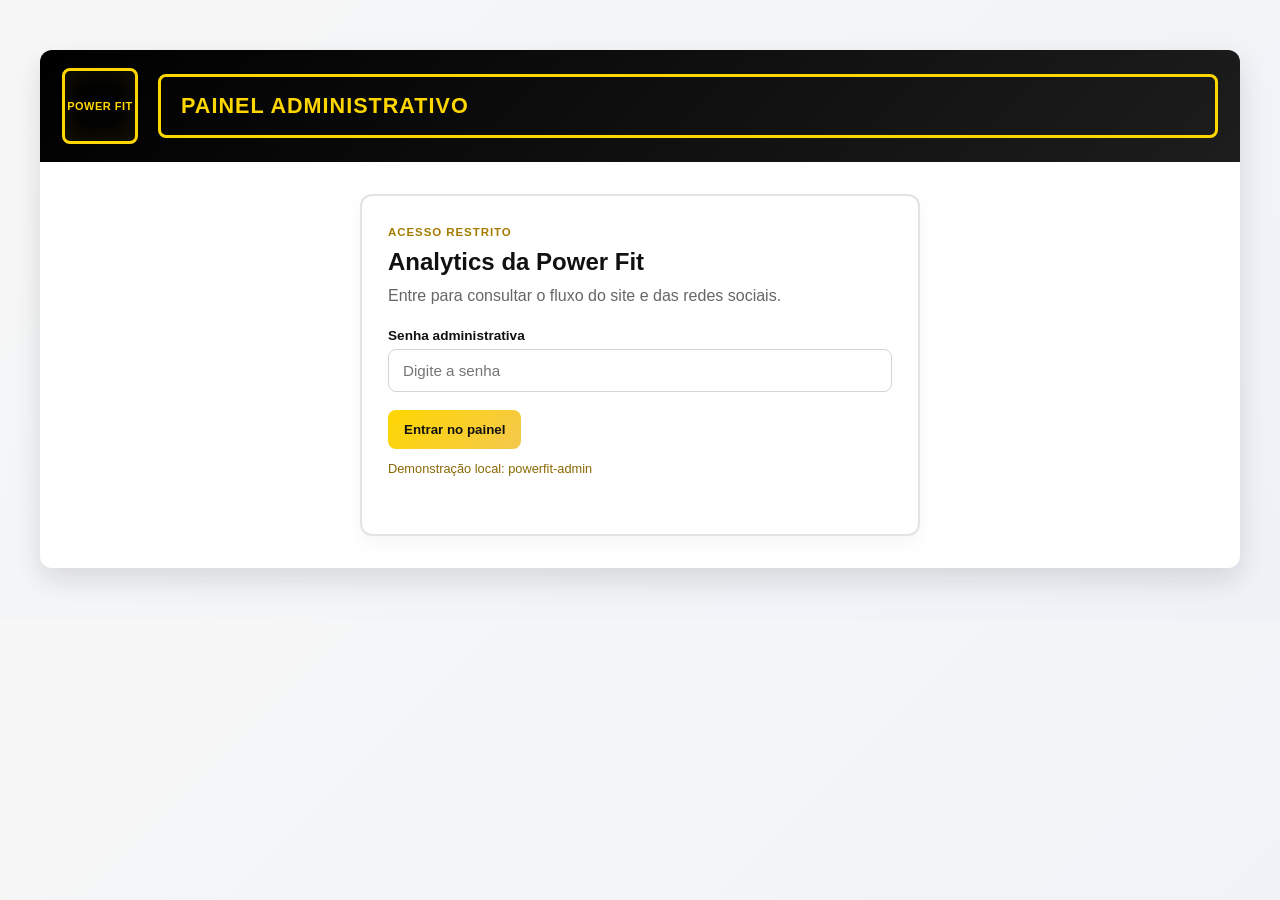
<file: admin.html>
<!DOCTYPE html>
<html lang="pt-BR">

<head>
    <meta charset="UTF-8">
    <meta name="viewport" content="width=device-width, initial-scale=1.0">
    <title>Painel Administrativo | Power Fit</title>
    <link rel="stylesheet" href="styles.css?v=5">
</head>

<body data-page="admin">
    <div class="container">
        <header>
            <div class="logo-box">POWER FIT</div>
            <div class="title-box">PAINEL ADMINISTRATIVO</div>
        </header>

        <main class="admin-area">
            <section class="admin-login" id="admin-login">
                <span class="eyebrow">Acesso restrito</span>
                <h1>Analytics da Power Fit</h1>
                <p class="muted-text">Entre para consultar o fluxo do site e das redes sociais.</p>
                <form id="admin-access-form">
                    <label for="admin-password">Senha administrativa</label>
                    <input id="admin-password" type="password" placeholder="Digite a senha" required>
                    <button class="primary-action" type="submit">Entrar no painel</button>
                    <p class="admin-hint">Demonstração local: powerfit-admin</p>
                    <p class="form-status" id="admin-status" role="status"></p>
                </form>
            </section>

            <section class="admin-dashboard is-hidden" id="admin-dashboard">
                <div class="admin-heading">
                    <div>
                        <span class="eyebrow">Visão geral</span>
                        <h1>Fluxo de acessos</h1>
                    </div>
                    <button class="secondary-action" id="admin-logout" type="button">Sair</button>
                </div>

                <div class="admin-metrics">
                    <article><span>Visitas ao site</span><strong data-admin-total="totalVisits">0</strong></article>
                    <article><span>Instagram</span><strong data-admin-total="instagram">0</strong></article>
                    <article><span>Facebook</span><strong data-admin-total="facebook">0</strong></article>
                    <article><span>YouTube</span><strong data-admin-total="youtube">0</strong></article>
                    <article><span>WhatsApp</span><strong data-admin-total="whatsapp">0</strong></article>
                    <article><span>Assistente IA</span><strong data-admin-total="ai">0</strong></article>
                </div>

                <div class="chart-card">
                    <div class="chart-heading">
                        <div>
                            <h2>Atividade dos últimos 14 dias</h2>
                            <p class="muted-text">Visitas ao site e cliques nos canais de contato.</p>
                        </div>
                        <div class="chart-legend">
                            <span><i class="legend-site"></i>Site</span>
                            <span><i class="legend-instagram"></i>Instagram</span>
                            <span><i class="legend-facebook"></i>Facebook</span>
                            <span><i class="legend-youtube"></i>YouTube</span>
                            <span><i class="legend-whatsapp"></i>WhatsApp</span>
                            <span><i class="legend-ai"></i>IA</span>
                        </div>
                    </div>
                    <canvas id="analytics-chart" aria-label="Gráfico de fluxo de acessos" role="img"></canvas>
                </div>

                <div class="admin-tools-grid">
                    <section class="admin-tool-card">
                        <span class="eyebrow">Conteúdo público</span>
                        <h2>Adicionar resultado</h2>
                        <p class="muted-text">A foto ficará disponível na vitrine do site neste navegador.</p>
                        <form id="photo-upload-form">
                            <label for="photo-file">Foto do resultado</label>
                            <input id="photo-file" type="file" accept="image/*" required>
                            <label for="photo-caption">Legenda</label>
                            <input id="photo-caption" type="text" placeholder="Ex.: Evolução em 6 meses" maxlength="80">
                            <button class="primary-action" type="submit">Publicar foto</button>
                            <p class="form-status" id="photo-upload-status" role="status"></p>
                        </form>
                        <div id="admin-gallery-list" class="admin-gallery-list"></div>
                    </section>

                    <section class="admin-tool-card">
                        <span class="eyebrow">Atendimento</span>
                        <h2>Dúvidas dos clientes</h2>
                        <p class="muted-text">Responda perguntas enviadas pela página de contato.</p>
                        <div id="questions-list" class="questions-list"></div>
                    </section>
                </div>
            </section>
        </main>
    </div>
    <script src="script.js"></script>
</body>

</html>
</file>
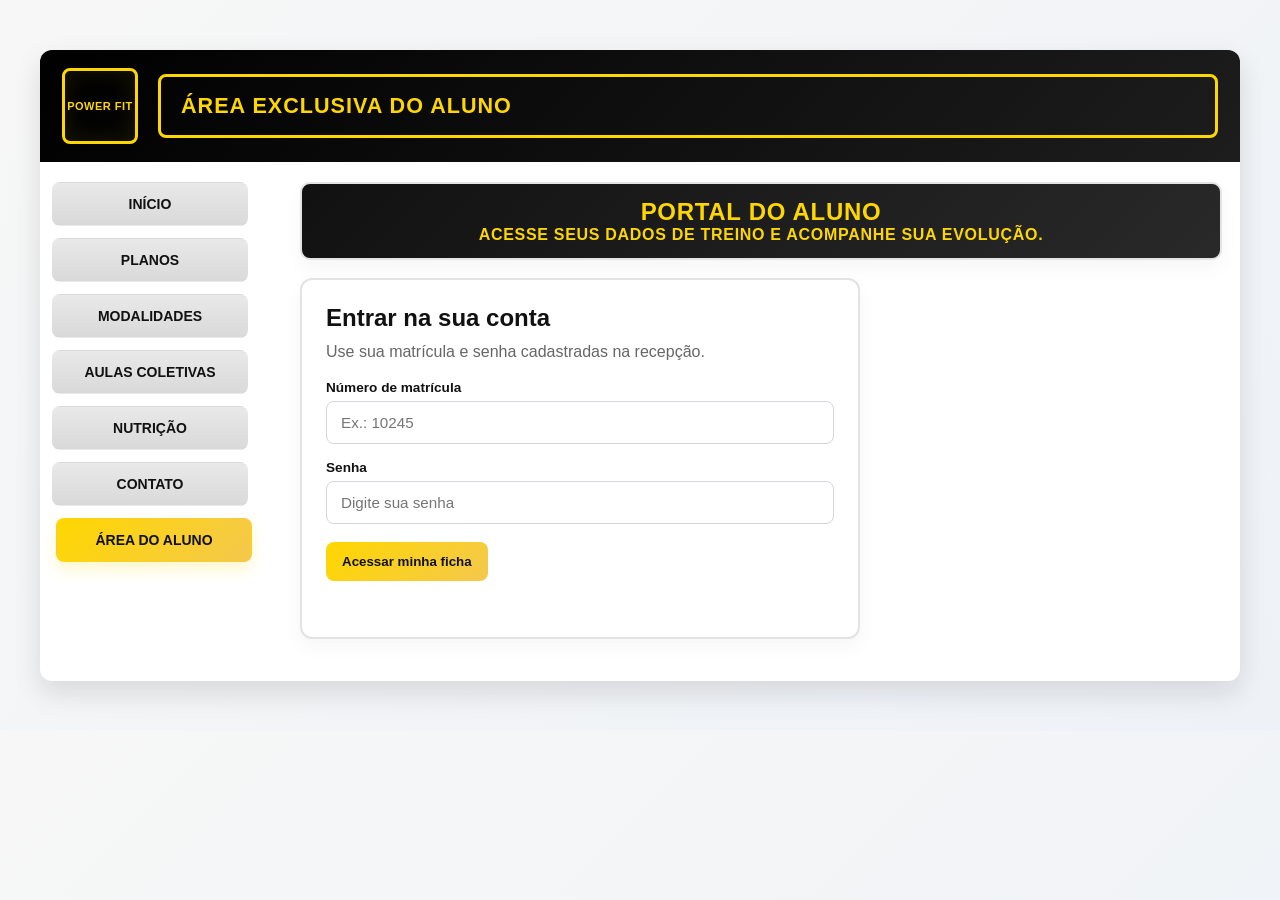
<file: aluno.html>
<!DOCTYPE html>
<html lang="pt-BR">

<head>
    <meta charset="UTF-8">
    <meta name="viewport" content="width=device-width, initial-scale=1.0">
    <title>Área do Aluno | Power Fit</title>
    <link rel="stylesheet" href="styles.css?v=5">
</head>

<body data-page="aluno">
    <div class="container">
        <header>
            <div class="logo-box">POWER FIT</div>
            <div class="title-box">ÁREA EXCLUSIVA DO ALUNO</div>
        </header>

        <div class="main-layout">
            <nav>
                <ul>
                    <li><a href="inicio.html">INÍCIO</a></li>
                    <li><a href="planos.html">PLANOS</a></li>
                    <li><a href="modalidades.html">MODALIDADES</a></li>
                    <li><a href="aulas.html">AULAS COLETIVAS</a></li>
                    <li><a href="nutricao.html">NUTRIÇÃO</a></li>
                    <li><a href="contato.html">CONTATO</a></li>
                    <li><a href="aluno.html">ÁREA DO ALUNO</a></li>
                </ul>
            </nav>

            <main class="content-area student-area">
                <section class="page-header" data-animate>
                    <h1>Portal do aluno</h1>
                    <p>Acesse seus dados de treino e acompanhe sua evolução.</p>
                </section>

                <form class="student-login" id="student-login" data-animate>
                    <h2>Entrar na sua conta</h2>
                    <p class="muted-text">Use sua matrícula e senha cadastradas na recepção.</p>
                    <label for="registration-number">Número de matrícula</label>
                    <input id="registration-number" type="text" inputmode="numeric" placeholder="Ex.: 10245" required>
                    <label for="student-password">Senha</label>
                    <input id="student-password" type="password" placeholder="Digite sua senha" required>
                    <button class="primary-action" type="submit">Acessar minha ficha</button>
                    <p class="form-status" id="login-status" role="status"></p>
                </form>

                <section class="student-panel is-hidden" id="student-panel" data-animate>
                    <div class="student-panel-heading">
                        <div>
                            <span class="eyebrow">Bem-vindo</span>
                            <h2 id="student-name">Aluno</h2>
                        </div>
                        <button class="secondary-action" id="student-logout" type="button">Sair</button>
                    </div>
                    <div class="student-grid">
                        <article class="student-card">
                            <span class="student-card-icon">FT</span>
                            <h3>Ficha de treino</h3>
                            <p>Treino A: membros superiores, 3 séries de 12 repetições.</p>
                            <a href="#ficha">Ver ficha completa</a>
                        </article>
                        <article class="student-card">
                            <span class="student-card-icon">AV</span>
                            <h3>Últimas avaliações</h3>
                            <p>Última avaliação registrada em 12/09/2026. Consulte suas medidas e evolução.</p>
                            <a href="#avaliacoes">Ver avaliações</a>
                        </article>
                        <article class="student-card">
                            <span class="student-card-icon">AG</span>
                            <h3>Agendar avaliação</h3>
                            <p>Escolha uma preferência de data e nossa equipe confirmará o horário.</p>
                            <a href="#agendamento">Agendar agora</a>
                        </article>
                    </div>

                    <div class="student-details" id="ficha">
                        <div>
                            <span class="eyebrow">Resumo atual</span>
                            <h3>Seu acompanhamento</h3>
                        </div>
                        <div class="progress-row"><span>Frequência mensal</span><strong>12 treinos</strong></div>
                        <div class="progress-row"><span>Objetivo principal</span><strong>Condicionamento</strong></div>
                        <div class="progress-row" id="avaliacoes"><span>Próxima revisão</span><strong>12/10/2026</strong></div>
                    </div>

                    <form class="assessment-form" id="agendamento">
                        <h3>Agendar avaliação física</h3>
                        <label for="assessment-date">Data preferida</label>
                        <input id="assessment-date" type="date" required>
                        <label for="assessment-time">Período</label>
                        <select id="assessment-time" required>
                            <option value="">Selecione</option>
                            <option>Manhã</option>
                            <option>Tarde</option>
                            <option>Noite</option>
                        </select>
                        <button class="primary-action" type="submit">Solicitar agendamento</button>
                        <p class="form-status" id="assessment-status" role="status"></p>
                    </form>
                </section>
            </main>
        </div>
    </div>
    <script src="script.js"></script>
</body>

</html>
</file>
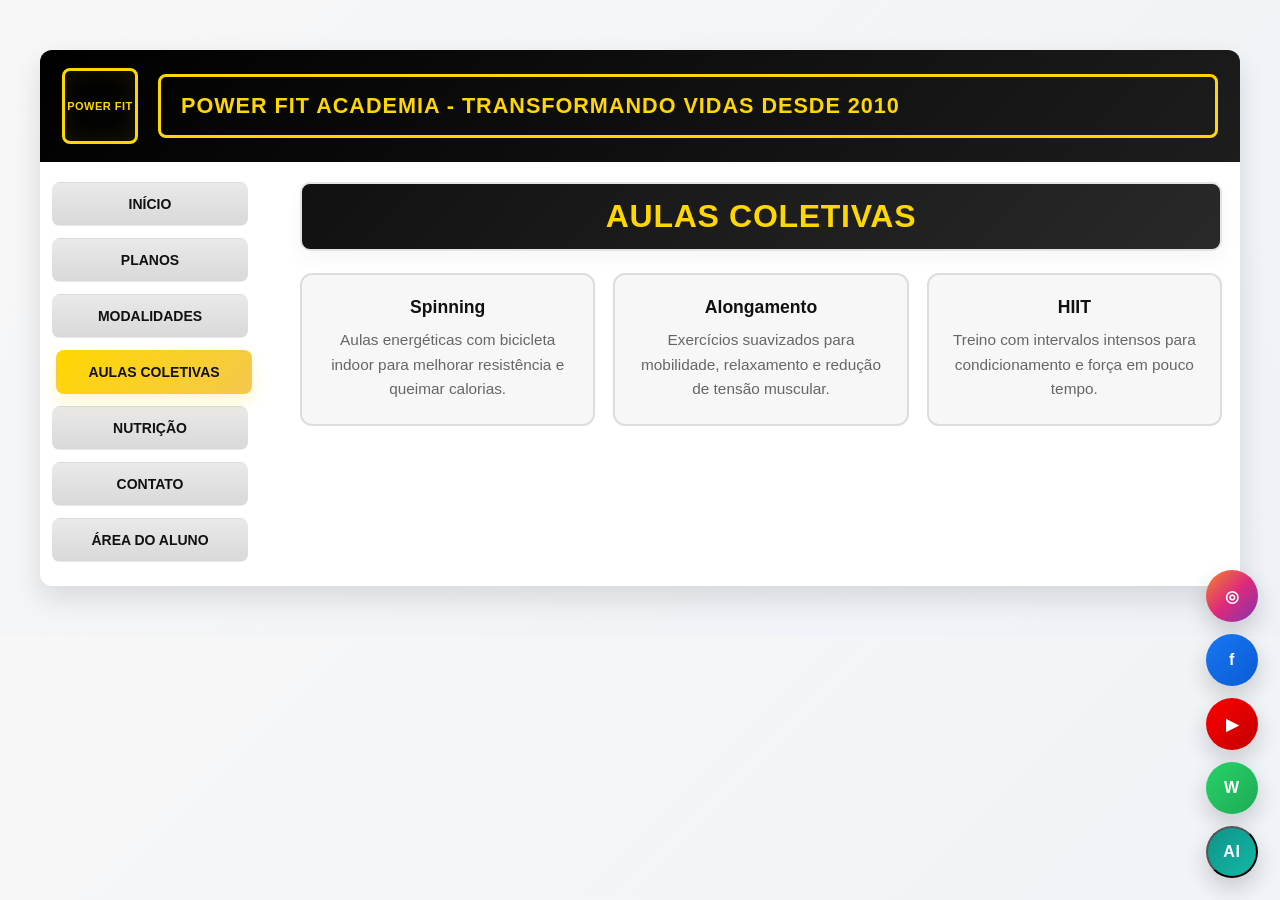
<file: aulas.html>
<!DOCTYPE html>
<html lang="pt-BR">
<head>
    <meta charset="UTF-8">
    <meta name="viewport" content="width=device-width, initial-scale=1.0">
    <title>Power Fit | Aulas Coletivas</title>
    <link rel="stylesheet" href="styles.css?v=5">
    <style>
        * { box-sizing: border-box; margin: 0; padding: 0; font-family: Arial, sans-serif; }
        body { background: #f4f4f4; color: #333; padding: 20px; }
        .container { max-width: 1200px; margin: 0 auto; background: #fff; box-shadow: 0 0 10px rgba(0,0,0,0.1); }
        header { background: #000; display: flex; align-items: center; gap: 20px; padding: 15px 20px; }
        .logo-box { border: 3px solid #ffd700; width: 70px; height: 70px; display: flex; align-items: center; justify-content: center; color: #ffd700; font-weight: bold; text-align: center; font-size: 12px; }
        .title-box { border: 3px solid #ffd700; flex-grow: 1; padding: 15px 20px; color: #ffd700; font-size: 1.2rem; font-weight: bold; text-transform: uppercase; letter-spacing: 1px; }
        .main-layout { display: flex; flex-wrap: wrap; gap: 20px; padding: 20px 0; }
        nav { width: 220px; flex-shrink: 0; padding: 0 10px; }
        nav ul { list-style: none; display: flex; flex-direction: column; gap: 10px; }
        nav a { display: block; background: #e0e0e0; color: #000; text-decoration: none; padding: 12px; text-align: center; font-weight: bold; font-size: 14px; border-radius: 3px; }
        nav a:hover { background: #ffd700; }
        .content-area { flex: 1; padding: 0 20px 20px; }
        .page-header { background: #111; color: #ffd700; text-align: center; padding: 20px; margin-bottom: 20px; text-transform: uppercase; }
        .classes-grid { display: grid; grid-template-columns: repeat(3, 1fr); gap: 20px; }
        .class-card { background: #f7f7f7; border: 2px solid #ddd; padding: 20px; }
        .class-card h3 { margin-bottom: 10px; color: #111; }
        .class-card p { color: #555; line-height: 1.6; }
        @media (max-width: 850px) {
            .main-layout { flex-direction: column; }
            nav { width: 100%; }
            .classes-grid { grid-template-columns: 1fr; }
            header { flex-direction: column; }
            .logo-box, .title-box { width: 100%; text-align: center; }
        }
    </style>
    <link rel="stylesheet" href="styles.css?v=5">
</head>
<body data-page="aulas">
    <div class="container">
        <header>
            <div class="logo-box">POWER FIT</div>
            <div class="title-box">POWER FIT ACADEMIA - TRANSFORMANDO VIDAS DESDE 2010</div>
        </header>

        <div class="main-layout">
            <nav>
                <ul>
                    <li><a href="inicio.html">INÍCIO</a></li>
                    <li><a href="planos.html">PLANOS</a></li>
                    <li><a href="modalidades.html">MODALIDADES</a></li>
                    <li><a href="aulas.html">AULAS COLETIVAS</a></li>
                    <li><a href="nutricao.html">NUTRIÇÃO</a></li>
                    <li><a href="contato.html">CONTATO</a></li>
                    <li><a href="aluno.html">ÁREA DO ALUNO</a></li>
                </ul>
            </nav>

            <div class="content-area">
                <div class="page-header">
                    <h1>AULAS COLETIVAS</h1>
                </div>

                <div class="classes-grid">
                    <div class="class-card" data-animate>
                        <h3>Spinning</h3>
                        <p>Aulas energéticas com bicicleta indoor para melhorar resistência e queimar calorias.</p>
                    </div>
                    <div class="class-card" data-animate>
                        <h3>Alongamento</h3>
                        <p>Exercícios suavizados para mobilidade, relaxamento e redução de tensão muscular.</p>
                    </div>
                    <div class="class-card" data-animate>
                        <h3>HIIT</h3>
                        <p>Treino com intervalos intensos para condicionamento e força em pouco tempo.</p>
                    </div>
                </div>
            </div>
        </div>
    </div>

    <div class="floating-analytics" aria-label="Contador de visitantes">
        <span class="analytics-dot"></span>
        <span>visitantes</span>
        <span class="analytics-number" id="visit-counter">0</span>
    </div>

    <div class="social-rail" aria-label="Redes sociais e contato">
        <a class="social-button instagram" href="https://instagram.com" target="_blank" rel="noopener noreferrer" aria-label="Instagram">
            <span class="social-icon">◎</span>
            <span class="social-badge" data-social-count="instagram">0</span>
        </a>
        <a class="social-button facebook" href="https://facebook.com" target="_blank" rel="noopener noreferrer" aria-label="Facebook">
            <span class="social-icon">f</span>
            <span class="social-badge" data-social-count="facebook">0</span>
        </a>
        <a class="social-button youtube" href="https://youtube.com" target="_blank" rel="noopener noreferrer" aria-label="YouTube">
            <span class="social-icon">▶</span>
            <span class="social-badge" data-social-count="youtube">0</span>
        </a>
        <a class="social-button whatsapp" href="https://wa.me/5511999990000?text=Ol%C3%A1%2C%20quero%20agendar%20uma%20aula%20experimental!" target="_blank" rel="noopener noreferrer" aria-label="WhatsApp">
            <span class="social-icon">W</span>
            <span class="social-badge" data-social-count="whatsapp">0</span>
        </a>
        <button class="social-button ai" id="chat-trigger" type="button" aria-label="Assistente IA">
            <span class="social-icon">AI</span>
            <span class="social-badge" data-social-count="ai">0</span>
        </button>
    </div>

    <div class="chat-widget" id="chat-widget" aria-live="polite">
        <div class="chat-header">
            <span>Assistente IA</span>
            <button class="chat-close" id="chat-close" type="button" aria-label="Fechar assistente">×</button>
        </div>
        <div class="chat-body" id="chat-body">
            <div class="chat-message bot">Olá! Posso responder sobre planos, aulas e horários da Power Fit.</div>
        </div>
        <form class="chat-form" id="chat-form">
            <input id="chat-input" type="text" placeholder="Pergunte algo..." aria-label="Digite sua pergunta" />
            <button type="submit">Enviar</button>
        </form>
    </div>

    <script src="script.js"></script>
</body>
</html>
</file>
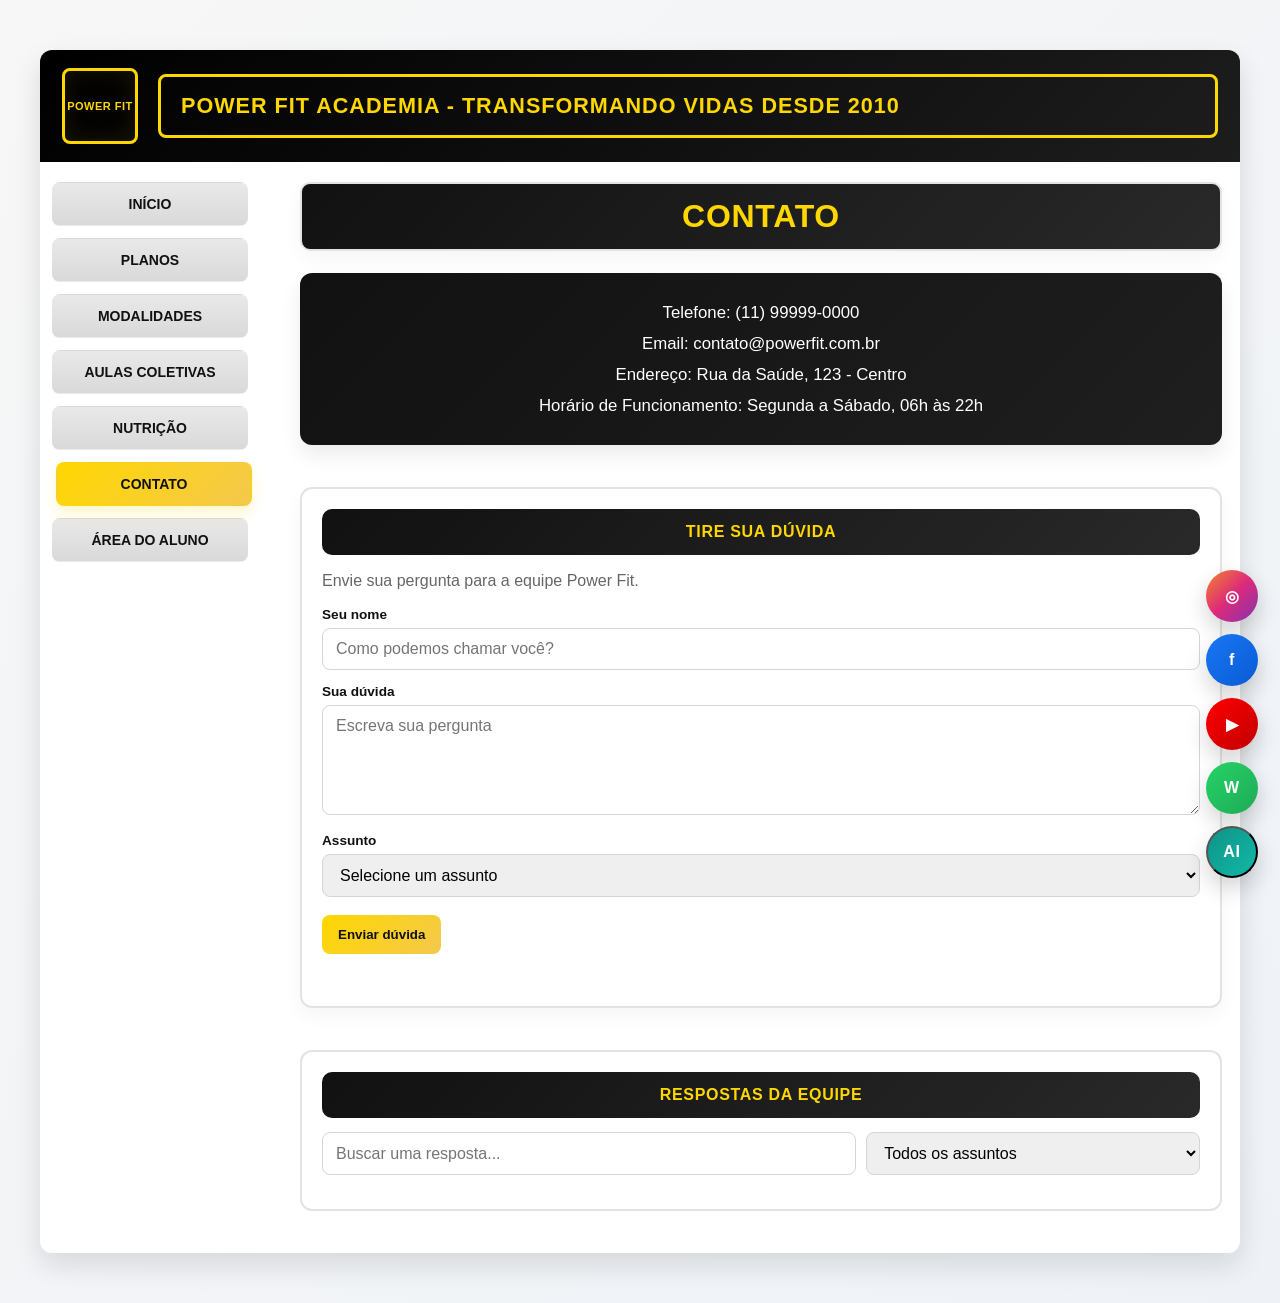
<file: contato.html>
<!DOCTYPE html>
<html lang="pt-BR">
<head>
    <meta charset="UTF-8">
    <meta name="viewport" content="width=device-width, initial-scale=1.0">
    <title>Power Fit | Contato</title>
    <link rel="stylesheet" href="styles.css?v=5">
    <style>
        * { box-sizing: border-box; margin: 0; padding: 0; font-family: Arial, sans-serif; }
        body { background: #f4f4f4; color: #333; padding: 20px; }
        .container { max-width: 1200px; margin: 0 auto; background: #fff; box-shadow: 0 0 10px rgba(0,0,0,0.1); }
        header { background: #000; display: flex; align-items: center; gap: 20px; padding: 15px 20px; }
        .logo-box { border: 3px solid #ffd700; width: 70px; height: 70px; display: flex; align-items: center; justify-content: center; color: #ffd700; font-weight: bold; text-align: center; font-size: 12px; }
        .title-box { border: 3px solid #ffd700; flex-grow: 1; padding: 15px 20px; color: #ffd700; font-size: 1.2rem; font-weight: bold; text-transform: uppercase; letter-spacing: 1px; }
        .main-layout { display: flex; flex-wrap: wrap; gap: 20px; padding: 20px 0; }
        nav { width: 220px; flex-shrink: 0; padding: 0 10px; }
        nav ul { list-style: none; display: flex; flex-direction: column; gap: 10px; }
        nav a { display: block; background: #e0e0e0; color: #000; text-decoration: none; padding: 12px; text-align: center; font-weight: bold; font-size: 14px; border-radius: 3px; }
        nav a:hover { background: #ffd700; }
        .content-area { flex: 1; padding: 0 20px 20px; }
        .page-header { background: #111; color: #ffd700; text-align: center; padding: 20px; margin-bottom: 20px; text-transform: uppercase; }
        .contact-box { background: #111; color: #fff; padding: 30px; line-height: 2; font-size: 1.05rem; }
        @media (max-width: 850px) {
            .main-layout { flex-direction: column; }
            nav { width: 100%; }
            header { flex-direction: column; }
            .logo-box, .title-box { width: 100%; text-align: center; }
        }
    </style>
    <link rel="stylesheet" href="styles.css?v=5">
</head>
<body data-page="contato">
    <div class="container">
        <header>
            <div class="logo-box">POWER FIT</div>
            <div class="title-box">POWER FIT ACADEMIA - TRANSFORMANDO VIDAS DESDE 2010</div>
        </header>

        <div class="main-layout">
            <nav>
                <ul>
                    <li><a href="inicio.html">INÍCIO</a></li>
                    <li><a href="planos.html">PLANOS</a></li>
                    <li><a href="modalidades.html">MODALIDADES</a></li>
                    <li><a href="aulas.html">AULAS COLETIVAS</a></li>
                    <li><a href="nutricao.html">NUTRIÇÃO</a></li>
                    <li><a href="contato.html">CONTATO</a></li>
                    <li><a href="aluno.html">ÁREA DO ALUNO</a></li>
                </ul>
            </nav>

            <div class="content-area">
                <div class="page-header">
                    <h1>CONTATO</h1>
                </div>

                <div class="contact-box" data-animate>
                    <p>Telefone: (11) 99999-0000</p>
                    <p>Email: contato@powerfit.com.br</p>
                    <p>Endereço: Rua da Saúde, 123 - Centro</p>
                    <p>Horário de Funcionamento: Segunda a Sábado, 06h às 22h</p>
                </div>

                <section class="question-box" data-animate>
                    <div class="section-title">Tire sua dúvida</div>
                    <p class="muted-text">Envie sua pergunta para a equipe Power Fit.</p>
                    <form id="customer-question-form">
                        <label for="customer-name">Seu nome</label>
                        <input id="customer-name" type="text" placeholder="Como podemos chamar você?" required>
                        <label for="customer-question">Sua dúvida</label>
                        <textarea id="customer-question" placeholder="Escreva sua pergunta" required></textarea>
                        <label for="customer-category">Assunto</label>
                        <select id="customer-category" required>
                            <option value="">Selecione um assunto</option>
                            <option value="Planos">Planos</option>
                            <option value="Treinos">Treinos e modalidades</option>
                            <option value="Horários">Horários</option>
                            <option value="Nutrição">Nutrição</option>
                            <option value="Atendimento">Atendimento</option>
                        </select>
                        <button class="primary-action" type="submit">Enviar dúvida</button>
                        <p class="form-status" id="customer-question-status" role="status"></p>
                    </form>
                </section>

                <section class="answers-box" data-animate>
                    <div class="section-title">Respostas da equipe</div>
                    <div class="faq-controls">
                        <input id="faq-search" type="search" placeholder="Buscar uma resposta..." aria-label="Buscar perguntas frequentes">
                        <select id="faq-category" aria-label="Filtrar por assunto">
                            <option value="todas">Todos os assuntos</option>
                            <option value="Planos">Planos</option>
                            <option value="Treinos">Treinos e modalidades</option>
                            <option value="Horários">Horários</option>
                            <option value="Nutrição">Nutrição</option>
                            <option value="Atendimento">Atendimento</option>
                        </select>
                    </div>
                    <div id="customer-answers" class="customer-answers">
                        <p class="muted-text">As respostas publicadas aparecerão aqui.</p>
                    </div>
                </section>
            </div>
        </div>
    </div>

    <div class="floating-analytics" aria-label="Contador de visitantes">
        <span class="analytics-dot"></span>
        <span>visitantes</span>
        <span class="analytics-number" id="visit-counter">0</span>
    </div>

    <div class="social-rail" aria-label="Redes sociais e contato">
        <a class="social-button instagram" href="https://instagram.com" target="_blank" rel="noopener noreferrer" aria-label="Instagram">
            <span class="social-icon">◎</span>
            <span class="social-badge" data-social-count="instagram">0</span>
        </a>
        <a class="social-button facebook" href="https://facebook.com" target="_blank" rel="noopener noreferrer" aria-label="Facebook">
            <span class="social-icon">f</span>
            <span class="social-badge" data-social-count="facebook">0</span>
        </a>
        <a class="social-button youtube" href="https://youtube.com" target="_blank" rel="noopener noreferrer" aria-label="YouTube">
            <span class="social-icon">▶</span>
            <span class="social-badge" data-social-count="youtube">0</span>
        </a>
        <a class="social-button whatsapp" href="https://wa.me/5511999990000?text=Ol%C3%A1%2C%20quero%20agendar%20uma%20aula%20experimental!" target="_blank" rel="noopener noreferrer" aria-label="WhatsApp">
            <span class="social-icon">W</span>
            <span class="social-badge" data-social-count="whatsapp">0</span>
        </a>
        <button class="social-button ai" id="chat-trigger" type="button" aria-label="Assistente IA">
            <span class="social-icon">AI</span>
            <span class="social-badge" data-social-count="ai">0</span>
        </button>
    </div>

    <div class="chat-widget" id="chat-widget" aria-live="polite">
        <div class="chat-header">
            <span>Assistente IA</span>
            <button class="chat-close" id="chat-close" type="button" aria-label="Fechar assistente">×</button>
        </div>
        <div class="chat-body" id="chat-body">
            <div class="chat-message bot">Olá! Posso responder sobre planos, aulas e horários da Power Fit.</div>
        </div>
        <form class="chat-form" id="chat-form">
            <input id="chat-input" type="text" placeholder="Pergunte algo..." aria-label="Digite sua pergunta" />
            <button type="submit">Enviar</button>
        </form>
    </div>

    <script src="script.js"></script>
</body>
</html>
</file>
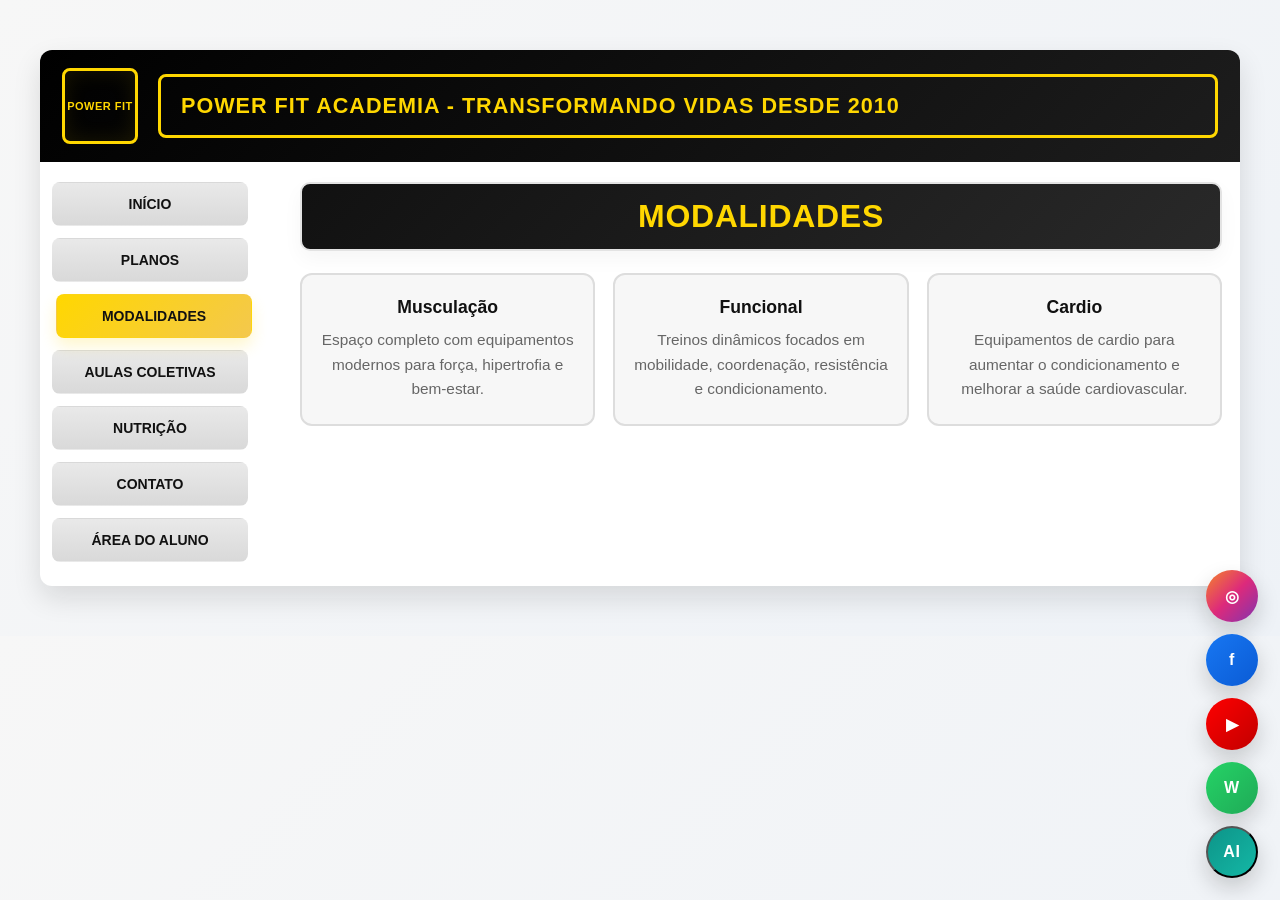
<file: modalidades.html>
<!DOCTYPE html>
<html lang="pt-BR">
<head>
    <meta charset="UTF-8">
    <meta name="viewport" content="width=device-width, initial-scale=1.0">
    <title>Power Fit | Modalidades</title>
    <link rel="stylesheet" href="styles.css?v=5">
    <style>
        * { box-sizing: border-box; margin: 0; padding: 0; font-family: Arial, sans-serif; }
        body { background: #f4f4f4; color: #333; padding: 20px; }
        .container { max-width: 1200px; margin: 0 auto; background: #fff; box-shadow: 0 0 10px rgba(0,0,0,0.1); }
        header { background: #000; display: flex; align-items: center; gap: 20px; padding: 15px 20px; }
        .logo-box { border: 3px solid #ffd700; width: 70px; height: 70px; display: flex; align-items: center; justify-content: center; color: #ffd700; font-weight: bold; text-align: center; font-size: 12px; }
        .title-box { border: 3px solid #ffd700; flex-grow: 1; padding: 15px 20px; color: #ffd700; font-size: 1.2rem; font-weight: bold; text-transform: uppercase; letter-spacing: 1px; }
        .main-layout { display: flex; flex-wrap: wrap; gap: 20px; padding: 20px 0; }
        nav { width: 220px; flex-shrink: 0; padding: 0 10px; }
        nav ul { list-style: none; display: flex; flex-direction: column; gap: 10px; }
        nav a { display: block; background: #e0e0e0; color: #000; text-decoration: none; padding: 12px; text-align: center; font-weight: bold; font-size: 14px; border-radius: 3px; }
        nav a:hover { background: #ffd700; }
        .content-area { flex: 1; padding: 0 20px 20px; }
        .page-header { background: #111; color: #ffd700; text-align: center; padding: 20px; margin-bottom: 20px; text-transform: uppercase; }
        .modalidade-grid { display: grid; grid-template-columns: repeat(3, 1fr); gap: 20px; }
        .modalidade-card { background: #f7f7f7; border: 2px solid #ddd; padding: 20px; }
        .modalidade-card h3 { margin-bottom: 10px; color: #111; }
        .modalidade-card p { color: #555; line-height: 1.6; }
        @media (max-width: 850px) {
            .main-layout { flex-direction: column; }
            nav { width: 100%; }
            .modalidade-grid { grid-template-columns: 1fr; }
            header { flex-direction: column; }
            .logo-box, .title-box { width: 100%; text-align: center; }
        }
    </style>
    <link rel="stylesheet" href="styles.css?v=5">
</head>
<body data-page="modalidades">
    <div class="container">
        <header>
            <div class="logo-box">POWER FIT</div>
            <div class="title-box">POWER FIT ACADEMIA - TRANSFORMANDO VIDAS DESDE 2010</div>
        </header>

        <div class="main-layout">
            <nav>
                <ul>
                    <li><a href="inicio.html">INÍCIO</a></li>
                    <li><a href="planos.html">PLANOS</a></li>
                    <li><a href="modalidades.html">MODALIDADES</a></li>
                    <li><a href="aulas.html">AULAS COLETIVAS</a></li>
                    <li><a href="nutricao.html">NUTRIÇÃO</a></li>
                    <li><a href="contato.html">CONTATO</a></li>
                    <li><a href="aluno.html">ÁREA DO ALUNO</a></li>
                </ul>
            </nav>

            <div class="content-area">
                <div class="page-header">
                    <h1>MODALIDADES</h1>
                </div>

                <div class="modalidade-grid">
                    <div class="modalidade-card" data-animate>
                        <h3>Musculação</h3>
                        <p>Espaço completo com equipamentos modernos para força, hipertrofia e bem-estar.</p>
                    </div>
                    <div class="modalidade-card" data-animate>
                        <h3>Funcional</h3>
                        <p>Treinos dinâmicos focados em mobilidade, coordenação, resistência e condicionamento.</p>
                    </div>
                    <div class="modalidade-card" data-animate>
                        <h3>Cardio</h3>
                        <p>Equipamentos de cardio para aumentar o condicionamento e melhorar a saúde cardiovascular.</p>
                    </div>
                </div>
            </div>
        </div>
    </div>

    <div class="floating-analytics" aria-label="Contador de visitantes">
        <span class="analytics-dot"></span>
        <span>visitantes</span>
        <span class="analytics-number" id="visit-counter">0</span>
    </div>

    <div class="social-rail" aria-label="Redes sociais e contato">
        <a class="social-button instagram" href="https://instagram.com" target="_blank" rel="noopener noreferrer" aria-label="Instagram">
            <span class="social-icon">◎</span>
            <span class="social-badge" data-social-count="instagram">0</span>
        </a>
        <a class="social-button facebook" href="https://facebook.com" target="_blank" rel="noopener noreferrer" aria-label="Facebook">
            <span class="social-icon">f</span>
            <span class="social-badge" data-social-count="facebook">0</span>
        </a>
        <a class="social-button youtube" href="https://youtube.com" target="_blank" rel="noopener noreferrer" aria-label="YouTube">
            <span class="social-icon">▶</span>
            <span class="social-badge" data-social-count="youtube">0</span>
        </a>
        <a class="social-button whatsapp" href="https://wa.me/5511999990000?text=Ol%C3%A1%2C%20quero%20agendar%20uma%20aula%20experimental!" target="_blank" rel="noopener noreferrer" aria-label="WhatsApp">
            <span class="social-icon">W</span>
            <span class="social-badge" data-social-count="whatsapp">0</span>
        </a>
        <button class="social-button ai" id="chat-trigger" type="button" aria-label="Assistente IA">
            <span class="social-icon">AI</span>
            <span class="social-badge" data-social-count="ai">0</span>
        </button>
    </div>

    <div class="chat-widget" id="chat-widget" aria-live="polite">
        <div class="chat-header">
            <span>Assistente IA</span>
            <button class="chat-close" id="chat-close" type="button" aria-label="Fechar assistente">×</button>
        </div>
        <div class="chat-body" id="chat-body">
            <div class="chat-message bot">Olá! Posso responder sobre planos, aulas e horários da Power Fit.</div>
        </div>
        <form class="chat-form" id="chat-form">
            <input id="chat-input" type="text" placeholder="Pergunte algo..." aria-label="Digite sua pergunta" />
            <button type="submit">Enviar</button>
        </form>
    </div>

    <script src="script.js"></script>
</body>
</html>
</file>
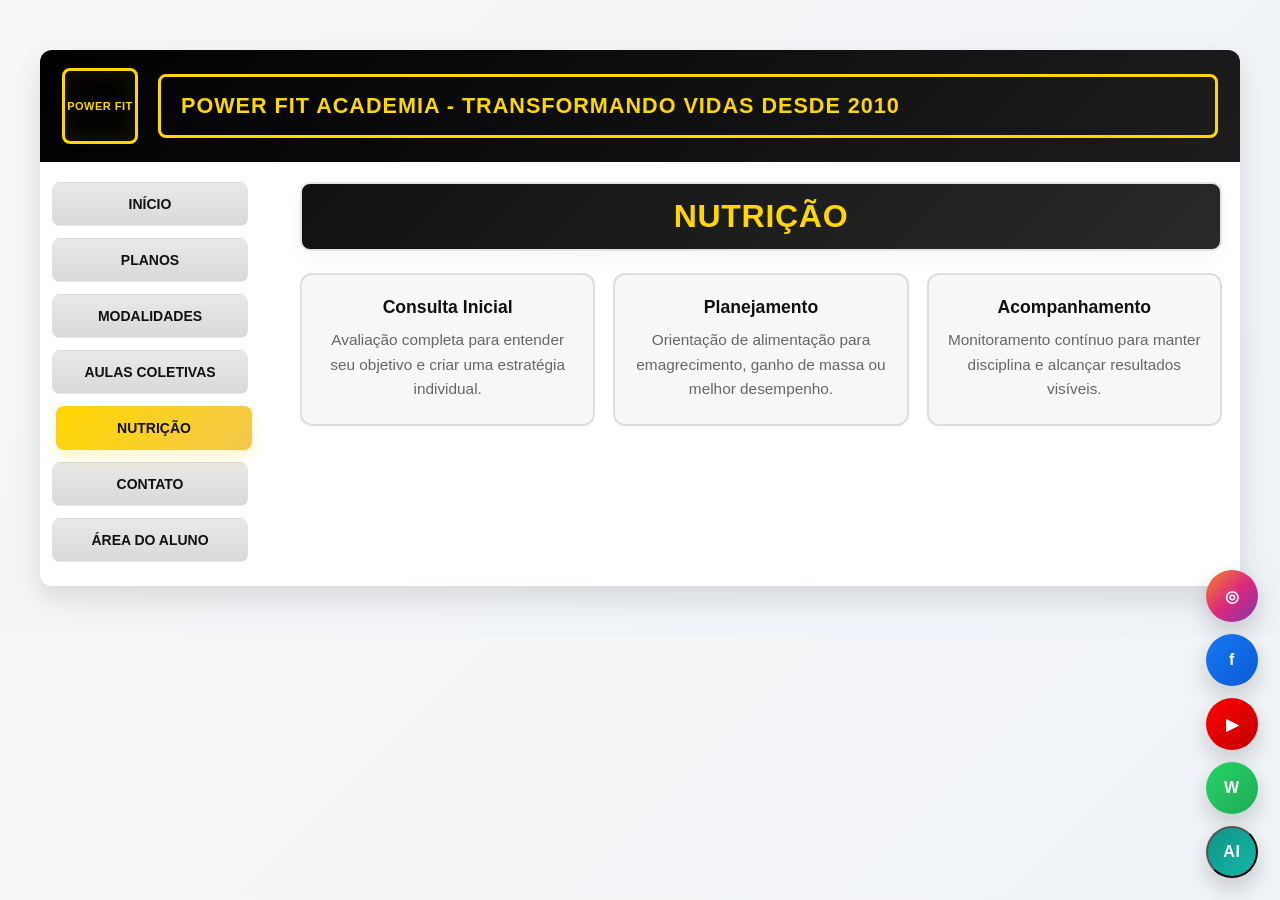
<file: nutricao.html>
<!DOCTYPE html>
<html lang="pt-BR">
<head>
    <meta charset="UTF-8">
    <meta name="viewport" content="width=device-width, initial-scale=1.0">
    <title>Power Fit | Nutrição</title>
    <link rel="stylesheet" href="styles.css?v=5">
    <style>
        * { box-sizing: border-box; margin: 0; padding: 0; font-family: Arial, sans-serif; }
        body { background: #f4f4f4; color: #333; padding: 20px; }
        .container { max-width: 1200px; margin: 0 auto; background: #fff; box-shadow: 0 0 10px rgba(0,0,0,0.1); }
        header { background: #000; display: flex; align-items: center; gap: 20px; padding: 15px 20px; }
        .logo-box { border: 3px solid #ffd700; width: 70px; height: 70px; display: flex; align-items: center; justify-content: center; color: #ffd700; font-weight: bold; text-align: center; font-size: 12px; }
        .title-box { border: 3px solid #ffd700; flex-grow: 1; padding: 15px 20px; color: #ffd700; font-size: 1.2rem; font-weight: bold; text-transform: uppercase; letter-spacing: 1px; }
        .main-layout { display: flex; flex-wrap: wrap; gap: 20px; padding: 20px 0; }
        nav { width: 220px; flex-shrink: 0; padding: 0 10px; }
        nav ul { list-style: none; display: flex; flex-direction: column; gap: 10px; }
        nav a { display: block; background: #e0e0e0; color: #000; text-decoration: none; padding: 12px; text-align: center; font-weight: bold; font-size: 14px; border-radius: 3px; }
        nav a:hover { background: #ffd700; }
        .content-area { flex: 1; padding: 0 20px 20px; }
        .page-header { background: #111; color: #ffd700; text-align: center; padding: 20px; margin-bottom: 20px; text-transform: uppercase; }
        .nutri-grid { display: grid; grid-template-columns: repeat(3, 1fr); gap: 20px; }
        .nutri-card { background: #f7f7f7; border: 2px solid #ddd; padding: 20px; }
        .nutri-card h3 { margin-bottom: 10px; color: #111; }
        .nutri-card p { color: #555; line-height: 1.6; }
        @media (max-width: 850px) {
            .main-layout { flex-direction: column; }
            nav { width: 100%; }
            .nutri-grid { grid-template-columns: 1fr; }
            header { flex-direction: column; }
            .logo-box, .title-box { width: 100%; text-align: center; }
        }
    </style>
    <link rel="stylesheet" href="styles.css?v=5">
</head>
<body data-page="nutricao">
    <div class="container">
        <header>
            <div class="logo-box">POWER FIT</div>
            <div class="title-box">POWER FIT ACADEMIA - TRANSFORMANDO VIDAS DESDE 2010</div>
        </header>

        <div class="main-layout">
            <nav>
                <ul>
                    <li><a href="inicio.html">INÍCIO</a></li>
                    <li><a href="planos.html">PLANOS</a></li>
                    <li><a href="modalidades.html">MODALIDADES</a></li>
                    <li><a href="aulas.html">AULAS COLETIVAS</a></li>
                    <li><a href="nutricao.html">NUTRIÇÃO</a></li>
                    <li><a href="contato.html">CONTATO</a></li>
                    <li><a href="aluno.html">ÁREA DO ALUNO</a></li>
                </ul>
            </nav>

            <div class="content-area">
                <div class="page-header">
                    <h1>NUTRIÇÃO</h1>
                </div>

                <div class="nutri-grid">
                    <div class="nutri-card" data-animate>
                        <h3>Consulta Inicial</h3>
                        <p>Avaliação completa para entender seu objetivo e criar uma estratégia individual.</p>
                    </div>
                    <div class="nutri-card" data-animate>
                        <h3>Planejamento</h3>
                        <p>Orientação de alimentação para emagrecimento, ganho de massa ou melhor desempenho.</p>
                    </div>
                    <div class="nutri-card" data-animate>
                        <h3>Acompanhamento</h3>
                        <p>Monitoramento contínuo para manter disciplina e alcançar resultados visíveis.</p>
                    </div>
                </div>
            </div>
        </div>
    </div>

    <div class="floating-analytics" aria-label="Contador de visitantes">
        <span class="analytics-dot"></span>
        <span>visitantes</span>
        <span class="analytics-number" id="visit-counter">0</span>
    </div>

    <div class="social-rail" aria-label="Redes sociais e contato">
        <a class="social-button instagram" href="https://instagram.com" target="_blank" rel="noopener noreferrer" aria-label="Instagram">
            <span class="social-icon">◎</span>
            <span class="social-badge" data-social-count="instagram">0</span>
        </a>
        <a class="social-button facebook" href="https://facebook.com" target="_blank" rel="noopener noreferrer" aria-label="Facebook">
            <span class="social-icon">f</span>
            <span class="social-badge" data-social-count="facebook">0</span>
        </a>
        <a class="social-button youtube" href="https://youtube.com" target="_blank" rel="noopener noreferrer" aria-label="YouTube">
            <span class="social-icon">▶</span>
            <span class="social-badge" data-social-count="youtube">0</span>
        </a>
        <a class="social-button whatsapp" href="https://wa.me/5511999990000?text=Ol%C3%A1%2C%20quero%20agendar%20uma%20aula%20experimental!" target="_blank" rel="noopener noreferrer" aria-label="WhatsApp">
            <span class="social-icon">W</span>
            <span class="social-badge" data-social-count="whatsapp">0</span>
        </a>
        <button class="social-button ai" id="chat-trigger" type="button" aria-label="Assistente IA">
            <span class="social-icon">AI</span>
            <span class="social-badge" data-social-count="ai">0</span>
        </button>
    </div>

    <div class="chat-widget" id="chat-widget" aria-live="polite">
        <div class="chat-header">
            <span>Assistente IA</span>
            <button class="chat-close" id="chat-close" type="button" aria-label="Fechar assistente">×</button>
        </div>
        <div class="chat-body" id="chat-body">
            <div class="chat-message bot">Olá! Posso responder sobre planos, aulas e horários da Power Fit.</div>
        </div>
        <form class="chat-form" id="chat-form">
            <input id="chat-input" type="text" placeholder="Pergunte algo..." aria-label="Digite sua pergunta" />
            <button type="submit">Enviar</button>
        </form>
    </div>

    <script src="script.js"></script>
</body>
</html>
</file>
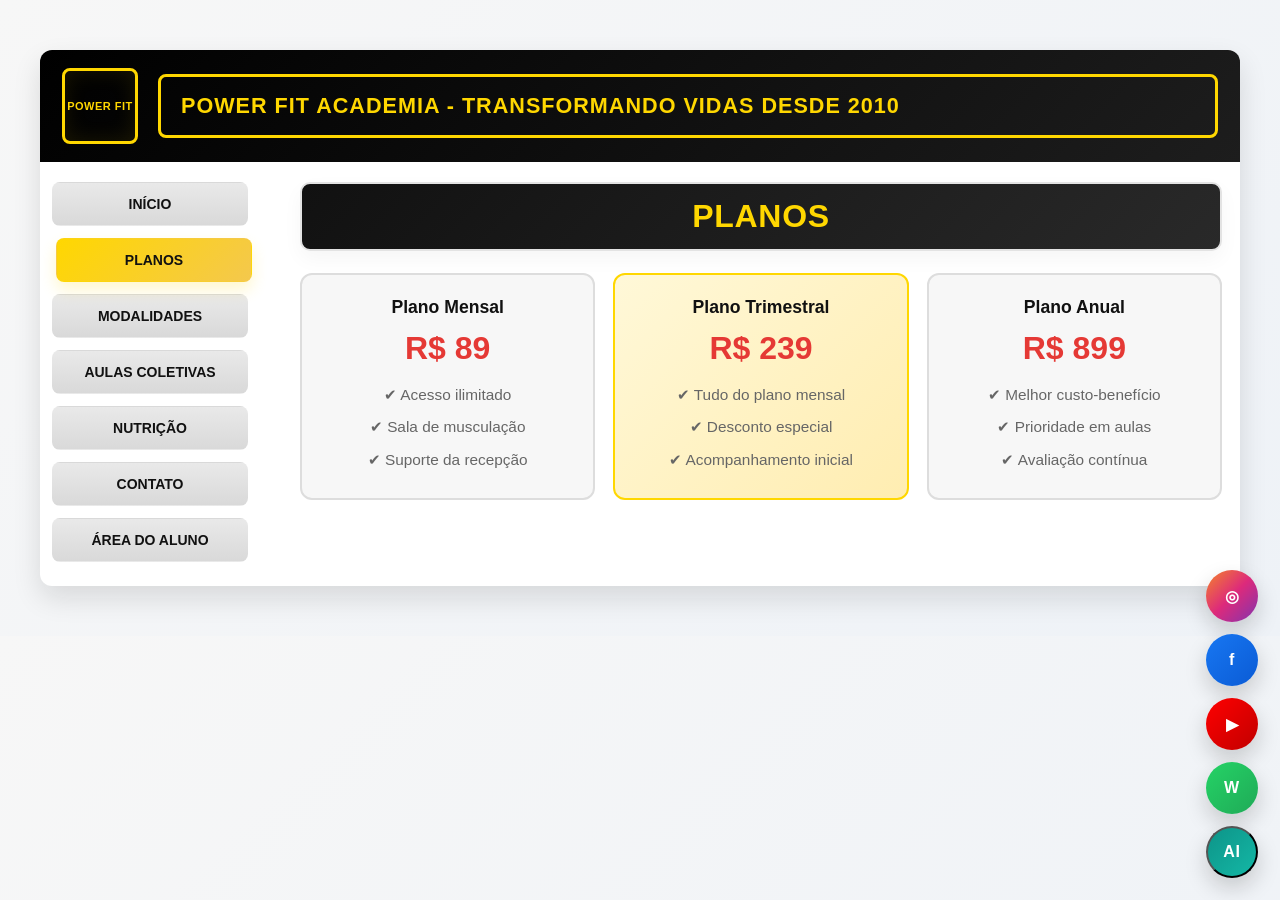
<file: planos.html>
<!DOCTYPE html>
<html lang="pt-BR">
<head>
    <meta charset="UTF-8">
    <meta name="viewport" content="width=device-width, initial-scale=1.0">
    <title>Power Fit | Planos</title>
    <link rel="stylesheet" href="styles.css?v=5">
    <style>
        * { box-sizing: border-box; margin: 0; padding: 0; font-family: Arial, sans-serif; }
        body { background: #f4f4f4; color: #333; padding: 20px; }
        .container { max-width: 1200px; margin: 0 auto; background: #fff; box-shadow: 0 0 10px rgba(0,0,0,0.1); }
        header { background: #000; display: flex; align-items: center; gap: 20px; padding: 15px 20px; }
        .logo-box { border: 3px solid #ffd700; width: 70px; height: 70px; display: flex; align-items: center; justify-content: center; color: #ffd700; font-weight: bold; text-align: center; font-size: 12px; }
        .title-box { border: 3px solid #ffd700; flex-grow: 1; padding: 15px 20px; color: #ffd700; font-size: 1.2rem; font-weight: bold; text-transform: uppercase; letter-spacing: 1px; }
        .main-layout { display: flex; flex-wrap: wrap; gap: 20px; padding: 20px 0; }
        nav { width: 220px; flex-shrink: 0; padding: 0 10px; }
        nav ul { list-style: none; display: flex; flex-direction: column; gap: 10px; }
        nav a { display: block; background: #e0e0e0; color: #000; text-decoration: none; padding: 12px; text-align: center; font-weight: bold; font-size: 14px; border-radius: 3px; }
        nav a:hover { background: #ffd700; }
        .content-area { flex: 1; padding: 0 20px 20px; }
        .page-header { background: #111; color: #ffd700; text-align: center; padding: 20px; margin-bottom: 20px; text-transform: uppercase; }
        .plan-grid { display: grid; grid-template-columns: repeat(3, 1fr); gap: 20px; }
        .plan-card { border: 2px solid #ddd; background: #f9f9f9; padding: 25px 20px; text-align: center; }
        .plan-card h3 { margin-bottom: 15px; color: #111; }
        .price { font-size: 2rem; font-weight: bold; color: #e53935; margin-bottom: 15px; }
        .plan-card ul { list-style: none; line-height: 2; color: #555; }
        .plan-card.featured { border-color: #ffd700; background: #fff8d6; }
        @media (max-width: 850px) {
            .main-layout { flex-direction: column; }
            nav { width: 100%; }
            .plan-grid { grid-template-columns: 1fr; }
            header { flex-direction: column; }
            .logo-box, .title-box { width: 100%; text-align: center; }
        }
    </style>
    <link rel="stylesheet" href="styles.css?v=5">
</head>
<body data-page="planos">
    <div class="container">
        <header>
            <div class="logo-box">POWER FIT</div>
            <div class="title-box">POWER FIT ACADEMIA - TRANSFORMANDO VIDAS DESDE 2010</div>
        </header>

        <div class="main-layout">
            <nav>
                <ul>
                    <li><a href="inicio.html">INÍCIO</a></li>
                    <li><a href="planos.html">PLANOS</a></li>
                    <li><a href="modalidades.html">MODALIDADES</a></li>
                    <li><a href="aulas.html">AULAS COLETIVAS</a></li>
                    <li><a href="nutricao.html">NUTRIÇÃO</a></li>
                    <li><a href="contato.html">CONTATO</a></li>
                    <li><a href="aluno.html">ÁREA DO ALUNO</a></li>
                </ul>
            </nav>

            <div class="content-area">
                <div class="page-header">
                    <h1>PLANOS</h1>
                </div>

                <div class="plan-grid">
                    <div class="plan-card" data-plan="Mensal" data-price="R$ 89" data-animate role="button" tabindex="0" aria-label="Escolher Plano Mensal">
                        <h3>Plano Mensal</h3>
                        <div class="price">R$ 89</div>
                        <ul>
                            <li>✔ Acesso ilimitado</li>
                            <li>✔ Sala de musculação</li>
                            <li>✔ Suporte da recepção</li>
                        </ul>
                    </div>

                    <div class="plan-card featured" data-plan="Trimestral" data-price="R$ 239" data-animate role="button" tabindex="0" aria-label="Escolher Plano Trimestral">
                        <h3>Plano Trimestral</h3>
                        <div class="price">R$ 239</div>
                        <ul>
                            <li>✔ Tudo do plano mensal</li>
                            <li>✔ Desconto especial</li>
                            <li>✔ Acompanhamento inicial</li>
                        </ul>
                    </div>

                    <div class="plan-card" data-plan="Anual" data-price="R$ 899" data-animate role="button" tabindex="0" aria-label="Escolher Plano Anual">
                        <h3>Plano Anual</h3>
                        <div class="price">R$ 899</div>
                        <ul>
                            <li>✔ Melhor custo-benefício</li>
                            <li>✔ Prioridade em aulas</li>
                            <li>✔ Avaliação contínua</li>
                        </ul>
                    </div>
                </div>

                <section class="payment-panel is-hidden" id="payment-panel" aria-live="polite">
                    <div class="payment-heading">
                        <div>
                            <span class="eyebrow">Plano selecionado</span>
                            <h2 id="selected-plan">Escolha um plano</h2>
                        </div>
                        <strong id="selected-price"></strong>
                    </div>
                    <p class="muted-text">Escolha uma forma de pagamento para continuar sua inscrição.</p>
                    <div class="payment-options">
                        <button class="payment-option" type="button" data-payment="Pix">
                            <strong>Pix</strong>
                            <span>Liberação rápida</span>
                        </button>
                        <button class="payment-option" type="button" data-payment="Cartão">
                            <strong>Cartão</strong>
                            <span>Crédito ou débito</span>
                        </button>
                        <button class="payment-option" type="button" data-payment="Boleto">
                            <strong>Boleto</strong>
                            <span>Vencimento em 3 dias</span>
                        </button>
                    </div>
                    <p class="form-status" id="payment-status" role="status"></p>
                </section>
            </div>
        </div>
    </div>

    <div class="floating-analytics" aria-label="Contador de visitantes">
        <span class="analytics-dot"></span>
        <span>visitantes</span>
        <span class="analytics-number" id="visit-counter">0</span>
    </div>

    <div class="social-rail" aria-label="Redes sociais e contato">
        <a class="social-button instagram" href="https://instagram.com" target="_blank" rel="noopener noreferrer" aria-label="Instagram">
            <span class="social-icon">◎</span>
            <span class="social-badge" data-social-count="instagram">0</span>
        </a>
        <a class="social-button facebook" href="https://facebook.com" target="_blank" rel="noopener noreferrer" aria-label="Facebook">
            <span class="social-icon">f</span>
            <span class="social-badge" data-social-count="facebook">0</span>
        </a>
        <a class="social-button youtube" href="https://youtube.com" target="_blank" rel="noopener noreferrer" aria-label="YouTube">
            <span class="social-icon">▶</span>
            <span class="social-badge" data-social-count="youtube">0</span>
        </a>
        <a class="social-button whatsapp" href="https://wa.me/5511999990000?text=Ol%C3%A1%2C%20quero%20agendar%20uma%20aula%20experimental!" target="_blank" rel="noopener noreferrer" aria-label="WhatsApp">
            <span class="social-icon">W</span>
            <span class="social-badge" data-social-count="whatsapp">0</span>
        </a>
        <button class="social-button ai" id="chat-trigger" type="button" aria-label="Assistente IA">
            <span class="social-icon">AI</span>
            <span class="social-badge" data-social-count="ai">0</span>
        </button>
    </div>

    <div class="chat-widget" id="chat-widget" aria-live="polite">
        <div class="chat-header">
            <span>Assistente IA</span>
            <button class="chat-close" id="chat-close" type="button" aria-label="Fechar assistente">×</button>
        </div>
        <div class="chat-body" id="chat-body">
            <div class="chat-message bot">Olá! Posso responder sobre planos, aulas e horários da Power Fit.</div>
        </div>
        <form class="chat-form" id="chat-form">
            <input id="chat-input" type="text" placeholder="Pergunte algo..." aria-label="Digite sua pergunta" />
            <button type="submit">Enviar</button>
        </form>
    </div>

    <script src="script.js"></script>
</body>
</html>
</file>
<file: styles.css>
:root {
    --bg-light: #f4f4f4;
    --bg-soft: #f7f7f7;
    --white: #ffffff;
    --black: #111111;
    --gold: #ffd700;
    --gold-soft: #fff3b0;
    --red: #e53935;
    --blue: #00aaff;
    --gray: #dfe3e8;
    --text: #333333;
    --muted: #666666;
    --shadow: 0 12px 28px rgba(17, 17, 17, 0.12);
}

* {
    box-sizing: border-box;
    margin: 0;
    padding: 0;
    font-family: 'Segoe UI', Tahoma, Arial, sans-serif;
}

html {
    scroll-behavior: smooth;
    -webkit-text-size-adjust: 100%;
}

body {
    background: linear-gradient(135deg, #f7f7f7 0%, #eef2f7 100%);
    color: var(--text);
    padding: 20px;
}

a {
    text-decoration: none;
}

img {
    display: block;
    width: 100%;
    max-width: 100%;
}

.container {
    max-width: 1200px;
    margin: 30px auto;
    background: var(--white);
    box-shadow: var(--shadow);
    border-radius: 12px;
    overflow: hidden;
}

header {
    background: linear-gradient(135deg, #000000 0%, #1d1d1d 100%);
    display: flex;
    align-items: center;
    gap: 20px;
    padding: 18px 22px;
}

.logo-box {
    border: 3px solid var(--gold);
    width: 76px;
    height: 76px;
    display: flex;
    align-items: center;
    justify-content: center;
    color: var(--gold);
    font-weight: 800;
    font-size: 11px;
    letter-spacing: 0.5px;
    border-radius: 8px;
    box-shadow: inset 0 0 22px rgba(255, 215, 0, 0.1);
}

.title-box {
    border: 3px solid var(--gold);
    flex-grow: 1;
    padding: 16px 20px;
    color: var(--gold);
    font-size: clamp(1rem, 1.8vw, 1.35rem);
    font-weight: 700;
    text-transform: uppercase;
    letter-spacing: 1px;
    border-radius: 8px;
}

.main-layout {
    display: flex;
    flex-wrap: wrap;
    gap: 22px;
    padding: 20px 0 24px;
}

nav {
    width: 220px;
    flex-shrink: 0;
    padding: 0 12px;
}

nav ul {
    list-style: none;
    display: flex;
    flex-direction: column;
    gap: 12px;
}

nav a {
    display: block;
    background: linear-gradient(180deg, #e9e9e9 0%, #d9d9d9 100%);
    color: var(--black);
    text-decoration: none;
    padding: 13px 12px;
    text-align: center;
    font-weight: 700;
    font-size: 14px;
    border-radius: 8px;
    transition: transform 0.2s ease, background 0.25s ease, box-shadow 0.25s ease;
    border: 1px solid transparent;
}

nav a:hover,
nav a.active {
    background: linear-gradient(135deg, var(--gold) 0%, #f4c84d 100%);
    transform: translateX(4px);
    box-shadow: 0 8px 16px rgba(255, 215, 0, 0.2);
}

.content-area {
    flex: 1;
    min-width: 0;
    display: flex;
    flex-direction: column;
    gap: 22px;
    padding: 0 18px 18px;
}

.gallery-grid,
.info-grid,
.plan-grid,
.modalidade-grid,
.classes-grid,
.nutri-grid {
    display: grid;
    gap: 18px;
}

.gallery-grid {
    grid-template-columns: repeat(3, minmax(0, 1fr));
}

.photo-card,
.photo-card-large,
.info-card,
.plan-card,
.modalidade-card,
.class-card,
.nutri-card,
.contact-box,
.banner-call,
.history-content,
.info-section,
.page-header {
    border-radius: 12px;
    overflow: hidden;
}

.photo-card,
.photo-card-large {
    border: 3px solid var(--red);
    background: #eee;
    overflow: hidden;
    box-shadow: 0 10px 20px rgba(229, 57, 53, 0.12);
    transition: transform 0.3s ease, box-shadow 0.3s ease;
}

.photo-card {
    height: 200px;
}

.photo-card-large {
    height: 220px;
}

.photo-card img,
.photo-card-large img {
    width: 100%;
    height: 100%;
    object-fit: cover;
}

.gallery-grid .photo-card img {
    opacity: 1;
    transition: opacity 0.22s ease;
}

.gallery-grid .photo-card img.is-changing {
    opacity: 0;
}

.photo-card:hover,
.photo-card-large:hover,
.info-card:hover,
.plan-card:hover,
.modalidade-card:hover,
.class-card:hover,
.nutri-card:hover {
    transform: translateY(-4px);
    box-shadow: 0 14px 24px rgba(0, 0, 0, 0.08);
}

.banner-call {
    background: linear-gradient(135deg, #000000 0%, #1a1a1a 100%);
    color: #fff;
    padding: 18px 20px;
    text-align: center;
    box-shadow: 0 8px 16px rgba(0, 0, 0, 0.08);
}

.banner-call h3 {
    font-size: 1.1rem;
    margin-bottom: 5px;
    text-transform: uppercase;
    letter-spacing: 0.8px;
}

.banner-call p {
    font-size: 0.9rem;
    color: #d5d5d5;
}

.history-section {
    display: flex;
    flex-direction: column;
    gap: 12px;
}

.history-title {
    border: 2px solid var(--blue);
    background: linear-gradient(135deg, var(--blue) 0%, #1bb2ff 100%);
    color: #fff;
    padding: 12px 16px;
    text-align: center;
    font-weight: 700;
    text-transform: uppercase;
    border-radius: 10px;
}

.history-content {
    border: 3px solid var(--blue);
    background: linear-gradient(135deg, #4fc3ff 0%, #0ba9ea 100%);
    color: #fff;
    padding: 28px 24px;
    text-align: center;
    line-height: 1.7;
    font-size: 1rem;
    border-radius: 12px;
}

.info-section,
.page-header {
    background: #fff;
    border: 2px solid #e3e3e3;
    padding: 20px;
    box-shadow: 0 8px 20px rgba(0,0,0,0.04);
}

.section-title,
.page-header {
    background: linear-gradient(135deg, #111111 0%, #292929 100%);
    color: var(--gold);
    padding: 14px 16px;
    text-transform: uppercase;
    font-weight: 700;
    margin-bottom: 0;
    text-align: center;
    border-radius: 10px;
    letter-spacing: 0.7px;
}

.info-grid,
.plan-grid,
.modalidade-grid,
.classes-grid,
.nutri-grid {
    grid-template-columns: repeat(3, minmax(0, 1fr));
}

.info-card,
.plan-card,
.modalidade-card,
.class-card,
.nutri-card {
    background: var(--bg-soft);
    border: 2px solid #dddddd;
    padding: 22px 18px;
    text-align: center;
    transition: transform 0.25s ease, box-shadow 0.25s ease;
}

.info-card h4,
.plan-card h3,
.modalidade-card h3,
.class-card h3,
.nutri-card h3 {
    margin-bottom: 10px;
    color: var(--black);
    font-size: 1.1rem;
}

.info-card p,
.modalidade-card p,
.class-card p,
.nutri-card p,
.plan-card ul {
    color: var(--muted);
    line-height: 1.6;
    font-size: 0.96rem;
}

.plan-card ul {
    list-style: none;
    line-height: 2.1;
    margin-top: 10px;
}

.plan-card.featured {
    border-color: var(--gold);
    background: linear-gradient(135deg, #fff8d8 0%, #ffedb1 100%);
}

.price {
    color: var(--red);
    font-size: 2rem;
    font-weight: 800;
    margin: 12px 0;
}

.plan-card {
    cursor: pointer;
}

.plan-card:focus-visible,
.plan-card.selected {
    border-color: var(--gold);
    box-shadow: 0 0 0 4px rgba(255, 215, 0, 0.2), 0 14px 24px rgba(0, 0, 0, 0.08);
    outline: none;
}

.payment-panel {
    margin-top: 20px;
    border: 2px solid var(--gold);
    border-radius: 12px;
    padding: 22px;
    background: linear-gradient(135deg, #fffdf0 0%, #fff8d8 100%);
}

.payment-heading {
    display: flex;
    align-items: flex-start;
    justify-content: space-between;
    gap: 16px;
}

.payment-heading h2 {
    color: var(--black);
    margin-top: 6px;
}

.payment-heading > strong {
    color: var(--red);
    font-size: 1.35rem;
}

.payment-options {
    display: grid;
    grid-template-columns: repeat(3, minmax(0, 1fr));
    gap: 12px;
    margin-top: 18px;
}

.payment-option {
    border: 1px solid #ded5a7;
    border-radius: 9px;
    background: #fff;
    color: var(--black);
    padding: 14px;
    text-align: left;
    cursor: pointer;
    transition: transform 0.2s ease, border-color 0.2s ease, box-shadow 0.2s ease;
}

.payment-option:hover,
.payment-option:focus-visible {
    border-color: var(--gold);
    box-shadow: 0 8px 16px rgba(17, 17, 17, 0.08);
    transform: translateY(-2px);
    outline: none;
}

.payment-option strong,
.payment-option span {
    display: block;
}

.payment-option span {
    color: var(--muted);
    font-size: 0.78rem;
    margin-top: 5px;
}

.contact-box {
    background: linear-gradient(135deg, #111111 0%, #1f1f1f 100%);
    color: #fff;
    padding: 24px 20px;
    text-align: center;
    line-height: 1.85;
    border-radius: 12px;
    box-shadow: 0 10px 20px rgba(0, 0, 0, 0.08);
}

.social-rail {
    position: fixed;
    right: 22px;
    bottom: 22px;
    display: flex;
    flex-direction: column;
    gap: 12px;
    z-index: 2000;
}

.social-button {
    position: relative;
    width: 52px;
    height: 52px;
    border-radius: 50%;
    display: flex;
    align-items: center;
    justify-content: center;
    color: #fff;
    font-weight: 800;
    font-size: 0.9rem;
    box-shadow: 0 10px 22px rgba(17, 17, 17, 0.18);
    transition: transform 0.2s ease, box-shadow 0.2s ease;
}

.social-button:hover {
    transform: translateY(-3px) scale(1.03);
    box-shadow: 0 12px 26px rgba(17, 17, 17, 0.22);
}

.social-button.instagram { background: linear-gradient(135deg, #f58529, #dd2a7b, #8134af); }
.social-button.facebook { background: linear-gradient(135deg, #1877f2, #0a5bd5); }
.social-button.youtube { background: linear-gradient(135deg, #ff0000, #c10000); }
.social-button.whatsapp { background: linear-gradient(135deg, #25d366, #1faa57); }
.social-button.ai { background: linear-gradient(135deg, #0d9488, #14b8a6); }

.social-icon {
    font-size: 1rem;
    letter-spacing: 0.05em;
}

.social-badge {
    display: none;
}

.floating-analytics {
    display: none;
}

.analytics-dot {
    width: 9px;
    height: 9px;
    border-radius: 50%;
    background: #3ddc97;
    box-shadow: 0 0 10px rgba(61, 220, 151, 0.75);
}

.analytics-number {
    font-weight: 800;
    color: var(--gold);
}

.chat-widget {
    position: fixed;
    left: 22px;
    bottom: 22px;
    width: min(320px, calc(100vw - 40px));
    background: rgba(255, 255, 255, 0.96);
    border: 1px solid rgba(17, 17, 17, 0.08);
    border-radius: 18px;
    box-shadow: 0 18px 34px rgba(17, 17, 17, 0.18);
    overflow: hidden;
    z-index: 2001;
    transform: translateY(20px);
    opacity: 0;
    pointer-events: none;
    transition: opacity 0.25s ease, transform 0.25s ease;
}

.chat-widget.open {
    opacity: 1;
    transform: translateY(0);
    pointer-events: auto;
}

.chat-header {
    background: linear-gradient(135deg, #111111 0%, #2b2b2b 100%);
    color: #fff;
    padding: 12px 14px;
    display: flex;
    align-items: center;
    justify-content: space-between;
    font-size: 0.82rem;
    font-weight: 700;
    letter-spacing: 0.04em;
    text-transform: uppercase;
}

.chat-close {
    background: transparent;
    border: none;
    color: #fff;
    font-size: 1.3rem;
    cursor: pointer;
    line-height: 1;
}

.chat-body {
    max-height: 220px;
    overflow-y: auto;
    padding: 12px 12px 8px;
    background: #f7f7f7;
}

.chat-message {
    max-width: 85%;
    padding: 10px 12px;
    border-radius: 12px;
    margin-bottom: 10px;
    font-size: 0.82rem;
    line-height: 1.5;
}

.chat-message.bot {
    background: #e8f3ff;
    color: #123;
    border-top-left-radius: 4px;
}

.chat-message.user {
    background: #111;
    color: #fff;
    margin-left: auto;
    border-top-right-radius: 4px;
}

.chat-form {
    display: flex;
    gap: 8px;
    padding: 10px 12px 12px;
    background: #fff;
}

.chat-form input {
    flex: 1;
    border: 1px solid #d8d8d8;
    border-radius: 999px;
    padding: 10px 14px;
    font-size: 0.82rem;
    outline: none;
}

.chat-form button {
    border: none;
    background: linear-gradient(135deg, var(--gold) 0%, #f4c84d 100%);
    color: #111;
    padding: 10px 14px;
    border-radius: 999px;
    font-weight: 700;
    cursor: pointer;
}

.student-area {
    gap: 18px;
}

.student-login,
.student-panel {
    background: #fff;
    border: 2px solid #e3e3e3;
    border-radius: 12px;
    padding: 24px;
    box-shadow: 0 8px 20px rgba(0, 0, 0, 0.04);
}

.student-login {
    max-width: 560px;
}

.student-login h2,
.student-panel h2,
.assessment-form h3 {
    color: var(--black);
    margin-bottom: 8px;
}

.muted-text,
.student-card p,
.student-details span,
.form-status {
    color: var(--muted);
    line-height: 1.5;
}

.student-login label,
.assessment-form label {
    display: block;
    color: var(--black);
    font-size: 0.85rem;
    font-weight: 700;
    margin: 16px 0 6px;
}

.student-login input,
.assessment-form input,
.assessment-form select {
    width: 100%;
    border: 1px solid #d2d6db;
    border-radius: 8px;
    padding: 12px 14px;
    font-size: 0.95rem;
    outline: none;
}

.student-login input:focus,
.assessment-form input:focus,
.assessment-form select:focus {
    border-color: var(--gold);
    box-shadow: 0 0 0 3px rgba(255, 215, 0, 0.18);
}

.primary-action,
.secondary-action,
.student-card a {
    display: inline-block;
    border-radius: 8px;
    font-weight: 700;
    cursor: pointer;
    text-decoration: none;
}

.primary-action {
    border: 0;
    background: linear-gradient(135deg, var(--gold) 0%, #f4c84d 100%);
    color: var(--black);
    padding: 12px 16px;
    margin-top: 18px;
}

.secondary-action {
    border: 1px solid #d2d6db;
    background: #fff;
    color: var(--black);
    padding: 9px 14px;
}

.form-status {
    min-height: 22px;
    font-size: 0.86rem;
    margin-top: 10px;
}

.form-status.success {
    color: #19734a;
}

.form-status.error {
    color: #b42318;
}

.is-hidden {
    display: none;
}

.student-panel-heading,
.progress-row {
    display: flex;
    align-items: center;
    justify-content: space-between;
    gap: 16px;
}

.eyebrow {
    color: #a47b00;
    font-size: 0.72rem;
    font-weight: 800;
    letter-spacing: 0.08em;
    text-transform: uppercase;
}

.student-grid {
    display: grid;
    grid-template-columns: repeat(3, minmax(0, 1fr));
    gap: 16px;
    margin-top: 22px;
}

.student-card {
    background: var(--bg-soft);
    border: 1px solid #e0e3e7;
    border-radius: 10px;
    padding: 18px;
}

.student-card-icon {
    display: inline-flex;
    align-items: center;
    justify-content: center;
    width: 38px;
    height: 38px;
    border-radius: 8px;
    background: var(--black);
    color: var(--gold);
    font-size: 0.72rem;
    font-weight: 800;
}

.student-card h3 {
    margin: 14px 0 8px;
}

.student-card a {
    color: #8a6700;
    font-size: 0.85rem;
    margin-top: 14px;
}

.student-details,
.assessment-form {
    border-top: 1px solid #e3e3e3;
    margin-top: 22px;
    padding-top: 22px;
}

.progress-row {
    border-bottom: 1px solid #ececec;
    padding: 13px 0;
}

.progress-row strong {
    color: var(--black);
}

.results-section,
.question-box,
.admin-tool-card {
    background: #fff;
    border: 2px solid #e3e3e3;
    border-radius: 12px;
    padding: 20px;
    box-shadow: 0 8px 20px rgba(0, 0, 0, 0.04);
}

.results-intro {
    color: var(--muted);
    line-height: 1.6;
    margin: 14px 0;
    text-align: center;
}

.results-grid {
    display: grid;
    grid-template-columns: repeat(2, minmax(0, 1fr));
    gap: 16px;
}

.result-photo {
    margin: 0;
    overflow: hidden;
    border-radius: 10px;
    background: #111;
}

.result-photo img {
    width: 100%;
    height: 220px;
    object-fit: cover;
}

.result-photo figcaption {
    color: #fff;
    padding: 12px 14px;
    font-weight: 700;
}

.question-box {
    margin-top: 20px;
}

.answers-box {
    background: #fff;
    border: 2px solid #e3e3e3;
    border-radius: 12px;
    padding: 20px;
    margin-top: 20px;
}

.customer-answers {
    display: grid;
    gap: 12px;
    margin-top: 14px;
}

.public-answer {
    border-left: 4px solid var(--gold);
    background: var(--bg-soft);
    padding: 12px 14px;
}

.public-answer strong {
    color: var(--black);
}

.public-answer p {
    color: var(--muted);
    line-height: 1.55;
    margin-top: 6px;
}

.public-answer small {
    display: inline-block;
    color: #8a6700;
    font-size: 0.72rem;
    font-weight: 800;
    letter-spacing: 0.04em;
    margin-top: 8px;
    text-transform: uppercase;
}

.faq-controls {
    display: grid;
    grid-template-columns: 1.6fr 1fr;
    gap: 10px;
    margin: 14px 0;
}

.faq-controls input,
.faq-controls select,
.question-box select {
    width: 100%;
    border: 1px solid #d2d6db;
    border-radius: 8px;
    padding: 11px 13px;
    font: inherit;
}

.frequent-toggle {
    display: flex;
    align-items: center;
    gap: 6px;
    color: #8a6700;
    font-size: 0.8rem;
    font-weight: 700;
    margin-top: 10px;
}

.frequent-toggle input {
    accent-color: var(--gold);
}

.question-box > p {
    margin: 14px 0;
}

.question-box label,
.admin-tool-card label {
    display: block;
    color: var(--black);
    font-size: 0.85rem;
    font-weight: 700;
    margin: 14px 0 6px;
}

.question-box input,
.question-box textarea,
.admin-tool-card input[type="text"],
.admin-tool-card input[type="file"],
.question-item textarea {
    width: 100%;
    border: 1px solid #d2d6db;
    border-radius: 8px;
    padding: 11px 13px;
    font: inherit;
}

.question-box textarea,
.question-item textarea {
    min-height: 110px;
    resize: vertical;
}

.admin-tools-grid {
    display: grid;
    grid-template-columns: repeat(2, minmax(0, 1fr));
    gap: 18px;
    margin-top: 18px;
}

.admin-tool-card h2 {
    color: var(--black);
    margin: 8px 0;
}

.admin-gallery-list,
.questions-list {
    display: flex;
    flex-direction: column;
    gap: 12px;
    margin-top: 18px;
}

.admin-gallery-item {
    display: flex;
    align-items: center;
    gap: 12px;
    border-top: 1px solid #e5e7eb;
    padding-top: 12px;
}

.admin-gallery-item img {
    width: 58px;
    height: 58px;
    object-fit: cover;
    border-radius: 8px;
}

.admin-gallery-item > div {
    display: flex;
    align-items: center;
    justify-content: space-between;
    gap: 10px;
    flex: 1;
}

.admin-gallery-item strong {
    color: var(--black);
    font-size: 0.86rem;
}

.question-item {
    border-top: 1px solid #e5e7eb;
    padding-top: 14px;
}

.question-item strong {
    color: var(--black);
}

.question-item p {
    color: var(--muted);
    line-height: 1.5;
    margin: 8px 0;
}

.question-item textarea {
    min-height: 78px;
}

.question-answered {
    display: block;
    color: #19734a;
    margin-top: 8px;
}

.admin-area {
    padding: 32px;
}

.admin-login,
.admin-dashboard,
.chart-card {
    background: #fff;
    border: 2px solid #e3e3e3;
    border-radius: 12px;
    padding: 26px;
    box-shadow: 0 8px 20px rgba(0, 0, 0, 0.04);
}

.admin-login {
    max-width: 560px;
    margin: 0 auto;
}

.admin-login h1,
.admin-heading h1 {
    color: var(--black);
    margin: 8px 0;
}

.admin-login label {
    display: block;
    color: var(--black);
    font-size: 0.85rem;
    font-weight: 700;
    margin: 20px 0 6px;
}

.admin-login input {
    width: 100%;
    border: 1px solid #d2d6db;
    border-radius: 8px;
    padding: 12px 14px;
    font-size: 0.95rem;
}

.admin-hint {
    color: #8a6700;
    font-size: 0.8rem;
    margin-top: 12px;
}

.admin-heading {
    display: flex;
    justify-content: space-between;
    align-items: flex-start;
    gap: 18px;
}

.admin-metrics {
    display: grid;
    grid-template-columns: repeat(6, minmax(0, 1fr));
    gap: 12px;
    margin: 24px 0;
}

.admin-metrics article {
    background: var(--bg-soft);
    border: 1px solid #e0e3e7;
    border-radius: 10px;
    padding: 16px;
}

.admin-metrics span {
    display: block;
    color: var(--muted);
    font-size: 0.78rem;
}

.admin-metrics strong {
    display: block;
    color: var(--black);
    font-size: 1.65rem;
    margin-top: 8px;
}

.chart-card {
    padding: 20px;
}

.chart-heading {
    display: flex;
    justify-content: space-between;
    gap: 20px;
    margin-bottom: 12px;
}

.chart-heading h2 {
    color: var(--black);
    font-size: 1.1rem;
    margin-bottom: 5px;
}

.chart-legend {
    display: flex;
    flex-wrap: wrap;
    gap: 8px 14px;
    align-content: flex-start;
    color: var(--muted);
    font-size: 0.75rem;
}

.chart-legend span {
    display: inline-flex;
    align-items: center;
    gap: 5px;
}

.chart-legend i {
    width: 9px;
    height: 9px;
    border-radius: 50%;
    display: inline-block;
}

.legend-site { background: #111; }
.legend-instagram { background: #dd2a7b; }
.legend-facebook { background: #1877f2; }
.legend-youtube { background: #e53935; }
.legend-whatsapp { background: #1faa57; }
.legend-ai { background: #0d9488; }

#analytics-chart {
    display: block;
    width: 100%;
    height: 300px;
}

[data-animate] {
    opacity: 0;
    transform: translateY(18px);
    transition: opacity 0.7s ease, transform 0.7s ease;
}

[data-animate].is-visible {
    opacity: 1;
    transform: translateY(0);
}

@media (max-width: 850px) {
    body {
        padding: 12px;
    }

    .main-layout {
        flex-direction: column;
    }

    nav {
        width: 100%;
        padding: 0 10px;
    }

    .content-area {
        padding: 0 12px 16px;
    }

    .gallery-grid,
    .info-grid,
    .plan-grid,
    .modalidade-grid,
    .classes-grid,
    .nutri-grid,
    .student-grid {
        grid-template-columns: 1fr;
    }

    header {
        flex-direction: column;
        text-align: center;
    }

    .logo-box,
    .title-box {
        width: 100%;
        text-align: center;
    }

    .floating-analytics {
        left: 18px;
        bottom: 172px;
    }

    .chat-widget {
        left: 18px;
        bottom: 18px;
    }

    .admin-area {
        padding: 18px;
    }

    .admin-metrics {
        grid-template-columns: repeat(2, minmax(0, 1fr));
    }

    .results-grid,
    .admin-tools-grid,
    .faq-controls,
    .payment-options {
        grid-template-columns: 1fr;
    }

    .chart-heading {
        flex-direction: column;
    }

    .social-rail {
        right: 18px;
        bottom: 18px;
    }
}

/* Mobile and narrow-screen compatibility for pages with legacy inline styles. */
@media (max-width: 850px) {
    html,
    body {
        max-width: 100%;
        overflow-x: hidden;
    }

    *,
    *::before,
    *::after {
        font-family: 'Segoe UI', Tahoma, Arial, sans-serif !important;
    }

    body {
        background: linear-gradient(135deg, #f7f7f7 0%, #eef2f7 100%) !important;
        color: var(--text) !important;
        padding: 10px !important;
    }

    .container {
        width: 100% !important;
        margin: 12px auto !important;
        border-radius: 8px;
    }

    header {
        background: linear-gradient(135deg, #000000 0%, #1d1d1d 100%) !important;
        width: 100% !important;
        gap: 12px !important;
        padding: 14px !important;
    }

    .logo-box,
    .title-box {
        width: 100% !important;
        max-width: 100% !important;
    }

    .logo-box {
        height: 64px !important;
        border: 3px solid var(--gold) !important;
        color: var(--gold) !important;
        background: transparent !important;
    }

    .title-box {
        border: 3px solid var(--gold) !important;
        color: var(--gold) !important;
        font-size: 1rem !important;
        line-height: 1.35;
        overflow-wrap: anywhere;
    }

    .main-layout {
        width: 100% !important;
        gap: 14px !important;
        padding: 14px 0 !important;
    }

    nav {
        width: 100% !important;
        padding: 0 10px !important;
    }

    nav ul {
        display: grid !important;
        grid-template-columns: repeat(2, minmax(0, 1fr));
        gap: 8px !important;
    }

    nav a {
        background: linear-gradient(180deg, #e9e9e9 0%, #d9d9d9 100%) !important;
        color: var(--black) !important;
        min-height: 44px;
        display: flex !important;
        align-items: center;
        justify-content: center;
        padding: 10px 7px !important;
        font-size: 0.75rem !important;
        line-height: 1.2;
    }

    .content-area {
        width: 100% !important;
        min-width: 0 !important;
        padding: 0 12px 16px !important;
    }

    .page-header {
        background: linear-gradient(135deg, #111111 0%, #292929 100%) !important;
        color: var(--gold) !important;
        border-radius: 10px !important;
        margin-bottom: 0 !important;
    }

    .gallery-grid,
    .info-grid,
    .plan-grid,
    .modalidade-grid,
    .classes-grid,
    .nutri-grid,
    .results-grid,
    .admin-tools-grid {
        grid-template-columns: 1fr !important;
    }

    .photo-card,
    .photo-card-large {
        height: 190px !important;
    }

    .page-header,
    .section-title {
        overflow-wrap: anywhere;
    }

    .social-rail {
        right: 10px !important;
        bottom: 10px !important;
        right: max(10px, env(safe-area-inset-right)) !important;
        bottom: max(10px, env(safe-area-inset-bottom)) !important;
        gap: 8px !important;
    }

    .social-button {
        width: 46px;
        height: 46px;
    }

    .chat-widget {
        left: 10px !important;
        right: 10px !important;
        bottom: 10px !important;
        left: max(10px, env(safe-area-inset-left)) !important;
        right: max(10px, env(safe-area-inset-right)) !important;
        bottom: max(10px, env(safe-area-inset-bottom)) !important;
        width: auto !important;
    }

    .chat-form {
        flex-wrap: wrap;
    }

    .chat-form input {
        min-width: 0;
    }

    .admin-area {
        padding: 16px !important;
    }

    .admin-metrics {
        grid-template-columns: repeat(2, minmax(0, 1fr)) !important;
    }

    .admin-heading,
    .student-panel-heading,
    .payment-heading {
        flex-direction: column;
    }

    #analytics-chart {
        height: 230px;
    }
}

@media (max-width: 420px) {
    nav ul,
    .admin-metrics {
        grid-template-columns: 1fr !important;
    }

    .admin-metrics article,
    .student-login,
    .student-panel,
    .admin-login,
    .admin-dashboard,
    .chart-card,
    .admin-tool-card {
        padding: 16px !important;
    }

    .chat-form button {
        flex: 1;
    }
}
</file>
